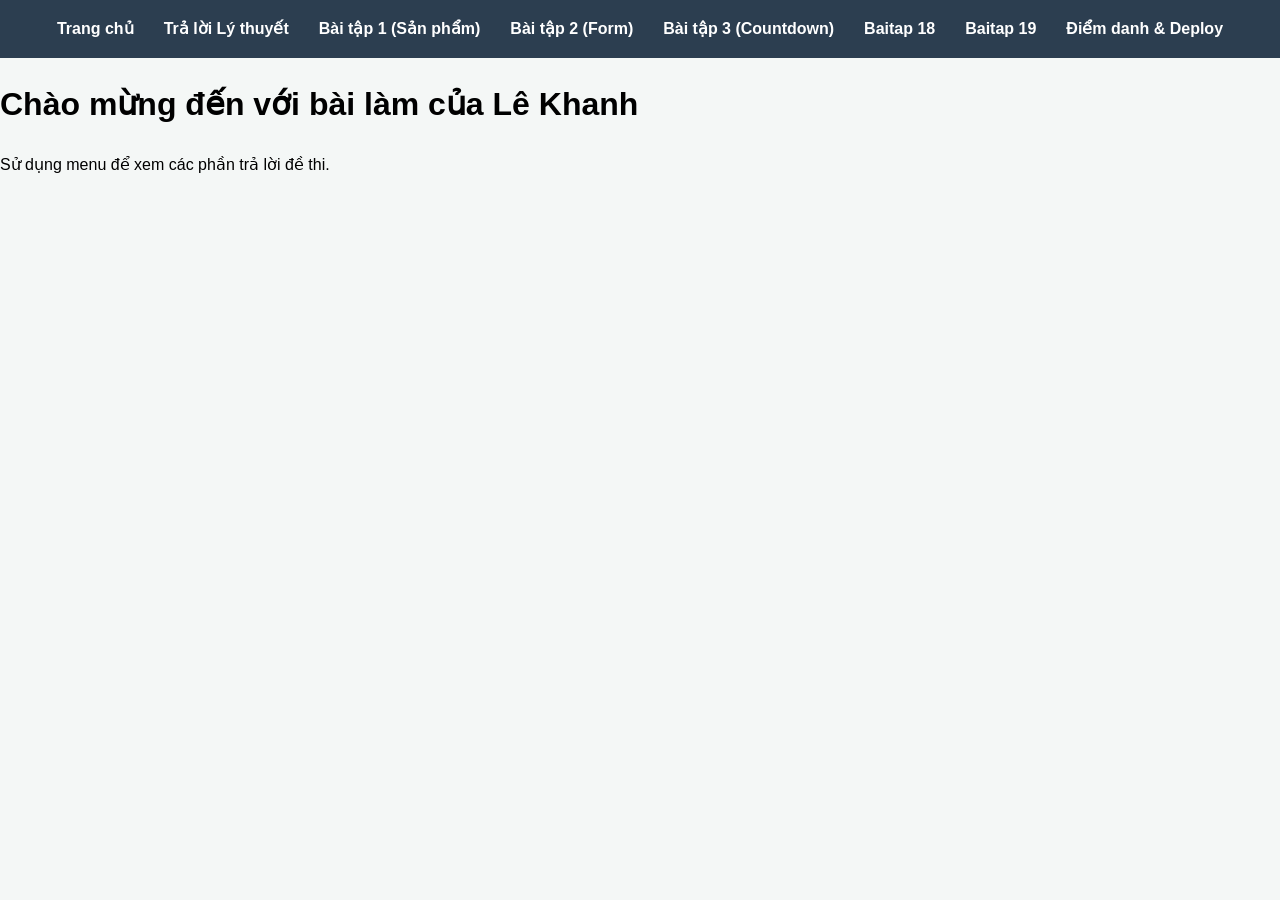
<file: index.html>
<!DOCTYPE html>
<html lang="vi">
<head>
    <meta charset="UTF-8">
    <meta name="viewport" content="width=device-width, initial-scale=1.0">
    <title>Đề thi Kết thúc HP - Lê Khanh</title>
    <link rel="stylesheet" href="css/style.css">
</head>
<body>
    <nav>
        <ul>
            <li><a href="index.html">Trang chủ</a></li>
            <li><a href="Lythuyet.html">Trả lời Lý thuyết</a></li>
            <li><a href="baitap01.html">Bài tập 1 (Sản phẩm)</a></li>
            <li><a href="baitap02.html">Bài tập 2 (Form)</a></li>
            <li><a href="baitap03.html">Bài tập 3 (Countdown)</a></li>
            <li><a href="https://wayground.com/join">Baitap 18</a></li>
            <li><a href="https://khanhle2005243-dev.github.io/baitap19/">Baitap 19</a></li>
            <li><a href="about.html">Điểm danh & Deploy</a></li>
        </ul>
    </nav>
    <main>
        <h1>Chào mừng đến với bài làm của Lê Khanh</h1>
        <p>Sử dụng menu để xem các phần trả lời đề thi.</p>
    </main>
</body>
</html>
</file>
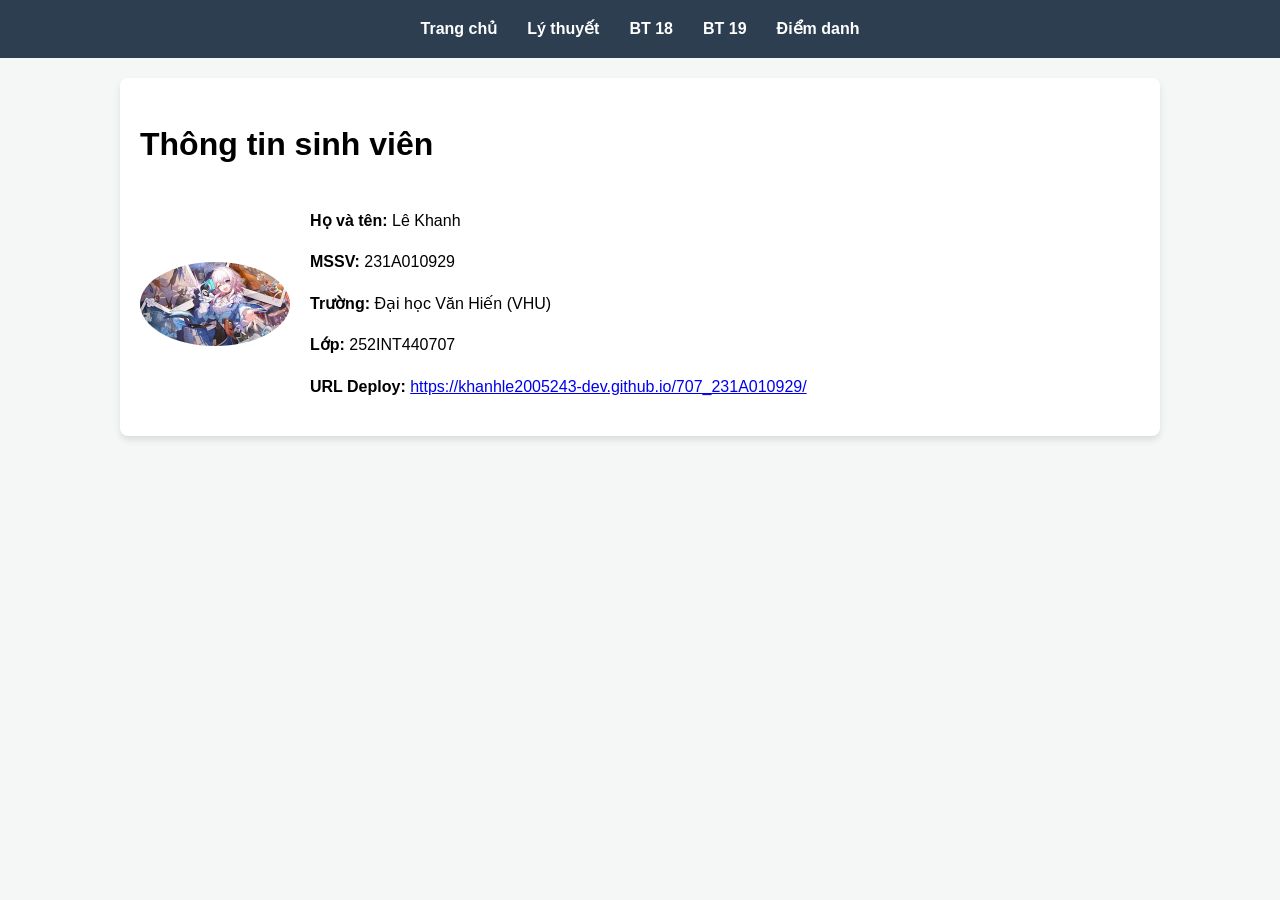
<file: about.html>
<!DOCTYPE html>
<html lang="vi">
<head>
    <meta charset="UTF-8">
    <meta name="viewport" content="width=device-width, initial-scale=1.0">
    <title>Thông tin điểm danh - Lê Khanh</title>
    <link rel="stylesheet" href="css/style.css">
</head>
<body>
    <nav>
        <ul>
            <li><a href="index.html">Trang chủ</a></li>
            <li><a href="lythuyet.html">Lý thuyết</a></li>
            <li><a href="https://wayground.com/join">BT 18</a></li>
            <li><a href="https://khanhle2005243-dev.github.io/baitap19/">BT 19</a></li>
            <li><a href="about.html">Điểm danh</a></li>
        </ul>
    </nav>

    <div class="container">
        <h1>Thông tin sinh viên</h1>
        <div style="display: flex; align-items: center; gap: 20px;">
            <img src="images/avatar.jpg" alt="Avatar" style="width: 150px; border-radius: 50%;">
            <div>
                <p><strong>Họ và tên:</strong> Lê Khanh</p>
                <p><strong>MSSV:</strong> 231A010929</p>
                <p><strong>Trường:</strong> Đại học Văn Hiến (VHU)</p>
                <p><strong>Lớp:</strong> 252INT440707</p>
                <p><strong>URL Deploy:</strong> <a href="#">https://khanhle2005243-dev.github.io/707_231A010929/</a></p>
            </div>
        </div>
    </div>
</body>
</html>
</file>
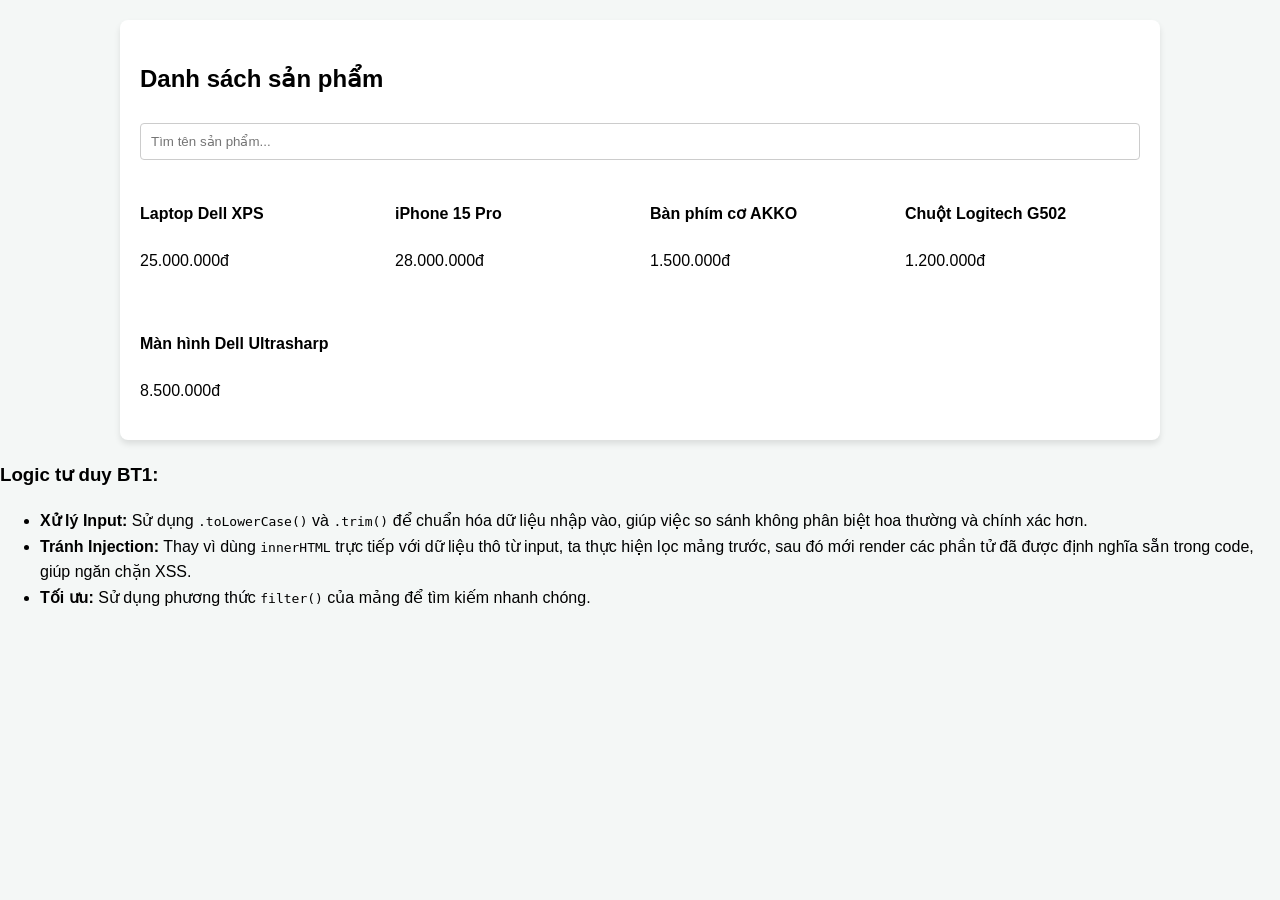
<file: Baitap01.html>
<!DOCTYPE html>
<html lang="vi">
<head>
    <meta charset="UTF-8">
    <title>Sản phẩm - Lê Khanh</title>
    <link rel="stylesheet" href="css/style.css">
</head>
<body>
    <div class="container">
        <h2>Danh sách sản phẩm</h2>
        <input type="text" id="searchInput" placeholder="Tìm tên sản phẩm..." onkeyup="searchProduct()">
        <div id="productList" class="product-grid"></div>
        <p id="errorMsg" style="display:none; color:red;">Không tìm thấy sản phẩm nào!</p>
    </div>

    <div class="logic-explanation">
        <h3>Logic tư duy BT1:</h3>
        <ul>
            <li><b>Xử lý Input:</b> Sử dụng <code>.toLowerCase()</code> và <code>.trim()</code> để chuẩn hóa dữ liệu nhập vào, giúp việc so sánh không phân biệt hoa thường và chính xác hơn.</li>
            <li><b>Tránh Injection:</b> Thay vì dùng <code>innerHTML</code> trực tiếp với dữ liệu thô từ input, ta thực hiện lọc mảng trước, sau đó mới render các phần tử đã được định nghĩa sẵn trong code, giúp ngăn chặn XSS.</li>
            <li><b>Tối ưu:</b> Sử dụng phương thức <code>filter()</code> của mảng để tìm kiếm nhanh chóng.</li>
        </ul>
    </div>

    <script>
        const products = [
            { name: "Laptop Dell XPS", price: "25.000.000đ" },
            { name: "iPhone 15 Pro", price: "28.000.000đ" },
            { name: "Bàn phím cơ AKKO", price: "1.500.000đ" },
            { name: "Chuột Logitech G502", price: "1.200.000đ" },
            { name: "Màn hình Dell Ultrasharp", price: "8.500.000đ" }
        ];

        function renderProducts(items) {
            const list = document.getElementById('productList');
            const error = document.getElementById('errorMsg');
            list.innerHTML = items.map(p => `<div class="card"><h4>${p.name}</h4><p>${p.price}</p></div>`).join('');
            error.style.display = items.length === 0 ? 'block' : 'none';
        }

        function searchProduct() {
            const term = document.getElementById('searchInput').value.toLowerCase();
            const filtered = products.filter(p => p.name.toLowerCase().includes(term));
            renderProducts(filtered);
        }
        renderProducts(products);
    </script>
</body>
</html>
</file>
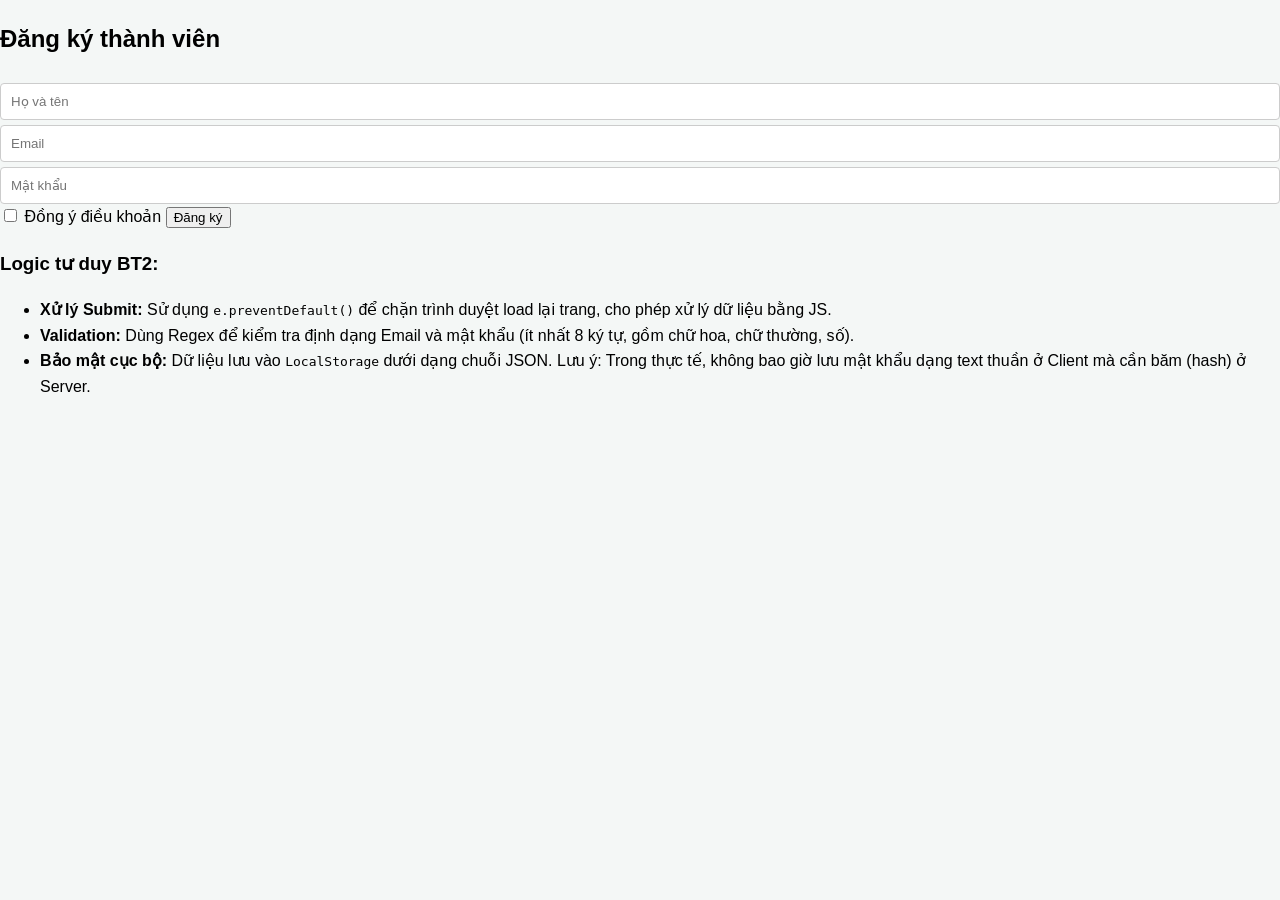
<file: Baitap02.html>
<!DOCTYPE html>
<html lang="vi">
<head>
    <meta charset="UTF-8">
    <title>Đăng ký - Lê Khanh</title>
    <link rel="stylesheet" href="css/style.css">
</head>
<body>
    <form id="regForm" class="form-container">
        <h2>Đăng ký thành viên</h2>
        <input type="text" id="username" placeholder="Họ và tên" required>
        <input type="email" id="email" placeholder="Email" required>
        <input type="password" id="password" placeholder="Mật khẩu" required>
        <label><input type="checkbox" id="terms"> Đồng ý điều khoản</label>
        <button type="submit">Đăng ký</button>
    </form>

    <div class="logic-explanation">
        <h3>Logic tư duy BT2:</h3>
        <ul>
            <li><b>Xử lý Submit:</b> Sử dụng <code>e.preventDefault()</code> để chặn trình duyệt load lại trang, cho phép xử lý dữ liệu bằng JS.</li>
            <li><b>Validation:</b> Dùng Regex để kiểm tra định dạng Email và mật khẩu (ít nhất 8 ký tự, gồm chữ hoa, chữ thường, số).</li>
            <li><b>Bảo mật cục bộ:</b> Dữ liệu lưu vào <code>LocalStorage</code> dưới dạng chuỗi JSON. Lưu ý: Trong thực tế, không bao giờ lưu mật khẩu dạng text thuần ở Client mà cần băm (hash) ở Server.</li>
        </ul>
    </div>

    <script>
        document.getElementById('regForm').addEventListener('submit', function(e) {
            e.preventDefault();
            const email = document.getElementById('email').value;
            const pass = document.getElementById('password').value;
            const terms = document.getElementById('terms').checked;

            const emailRegex = /^[^\s@]+@[^\s@]+\.[^\s@]+$/;
            const passRegex = /^(?=.*[a-z])(?=.*[A-Z])(?=.*\d).{8,}$/;

            if(!emailRegex.test(email)) return alert("Email không hợp lệ!");
            if(!passRegex.test(pass)) return alert("Mật khẩu yếu!");
            if(!terms) return alert("Bạn chưa đồng ý điều khoản!");

            const userData = { name: document.getElementById('username').value, email: email };
            localStorage.setItem('user', JSON.stringify(userData));
            alert("Đăng ký thành công!");
        });
    </script>
</body>
</html>
</file>
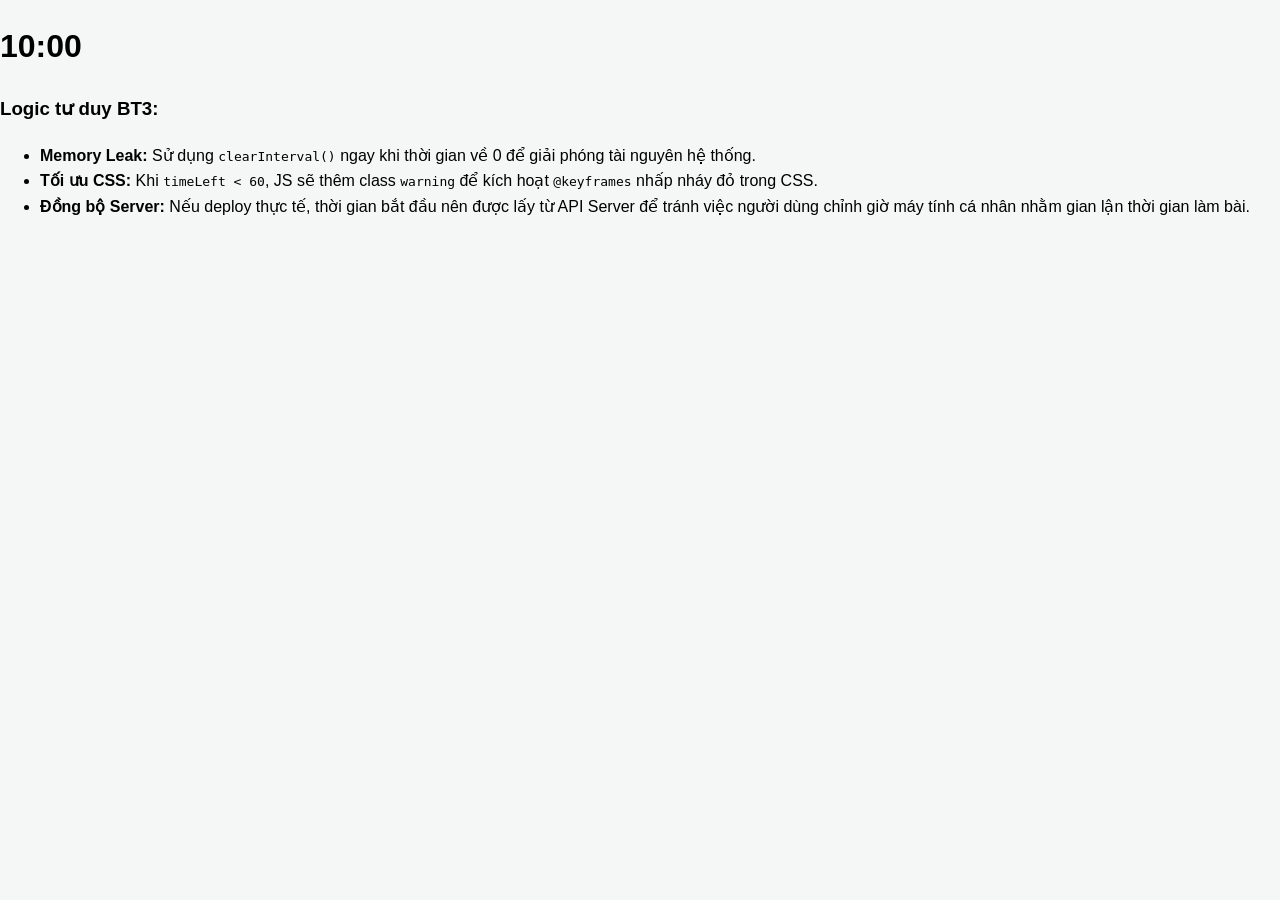
<file: Baitap03.html>
<!DOCTYPE html>
<html lang="vi">
<head>
    <meta charset="UTF-8">
    <title>Countdown - Lê Khanh</title>
    <link rel="stylesheet" href="css/style.css">
</head>
<body>
    <div class="timer-box">
        <h1 id="timer">10:00</h1>
    </div>

    <div class="logic-explanation">
        <h3>Logic tư duy BT3:</h3>
        <ul>
            <li><b>Memory Leak:</b> Sử dụng <code>clearInterval()</code> ngay khi thời gian về 0 để giải phóng tài nguyên hệ thống.</li>
            <li><b>Tối ưu CSS:</b> Khi <code>timeLeft < 60</code>, JS sẽ thêm class <code>warning</code> để kích hoạt <code>@keyframes</code> nhấp nháy đỏ trong CSS.</li>
            <li><b>Đồng bộ Server:</b> Nếu deploy thực tế, thời gian bắt đầu nên được lấy từ API Server để tránh việc người dùng chỉnh giờ máy tính cá nhân nhằm gian lận thời gian làm bài.</li>
        </ul>
    </div>

    <script>
        let time = 600;
        const display = document.getElementById('timer');
        
        const countdown = setInterval(() => {
            let m = Math.floor(time / 60);
            let s = time % 60;
            display.innerText = `${m < 10 ? '0'+m : m}:${s < 10 ? '0'+s : s}`;
            
            if(time < 60) display.style.color = "red";
            if(time <= 0) {
                clearInterval(countdown);
                alert("Hết giờ!");
            }
            time--;
        }, 1000);
    </script>
</body>
</html>
</file>
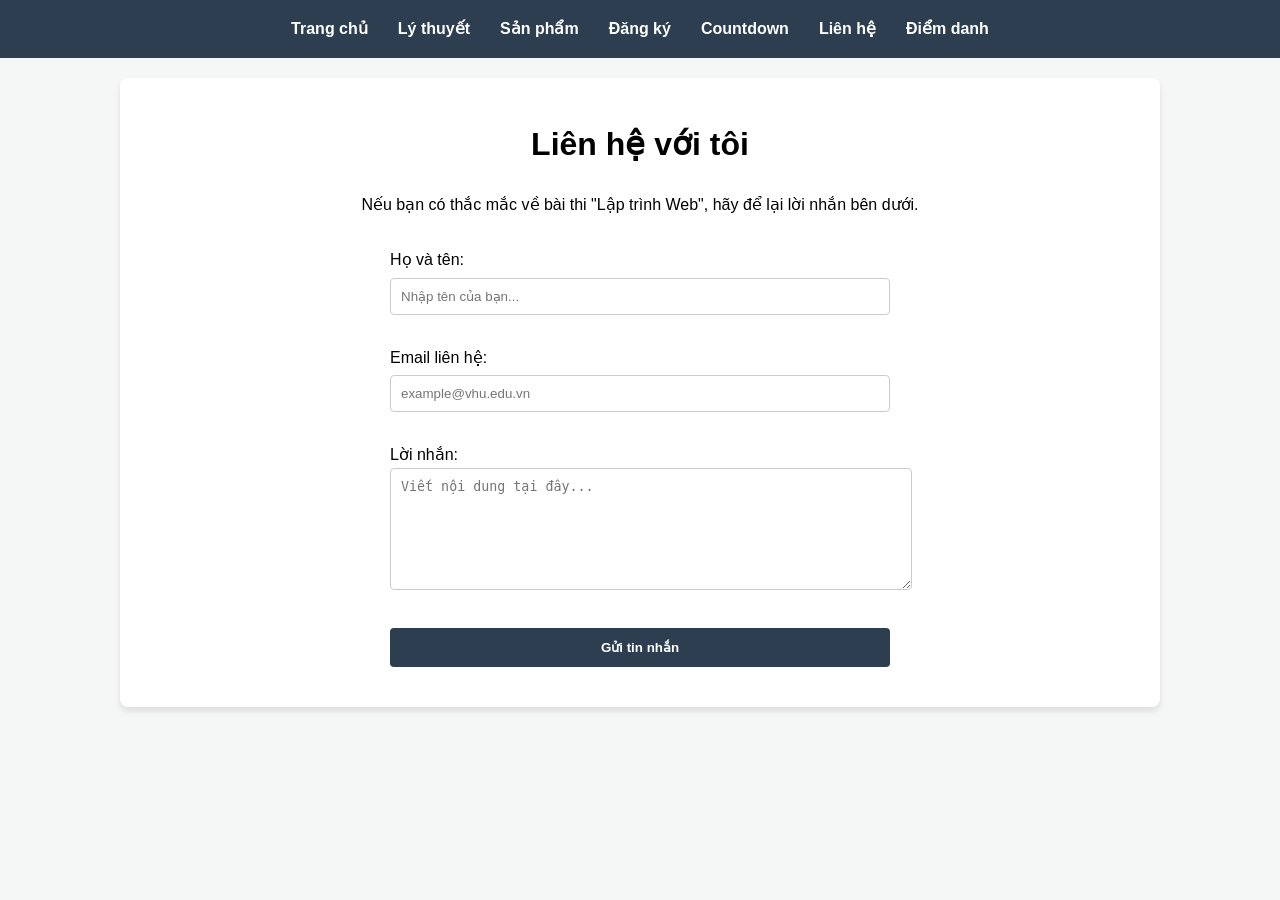
<file: contact.html>
<!DOCTYPE html>
<html lang="vi">
<head>
    <meta charset="UTF-8">
    <meta name="viewport" content="width=device-width, initial-scale=1.0">
    <title>Liên hệ - Lê Khanh</title>
    <link rel="stylesheet" href="css/style.css">
    <style>
        /* Style riêng cho trang Contact để tối ưu form */
        .contact-form {
            display: flex;
            flex-direction: column;
            gap: 15px;
            max-width: 500px;
            margin: 20px auto;
        }
        textarea {
            width: 100%;
            padding: 10px;
            border: 1px solid #ccc;
            border-radius: 4px;
            resize: vertical;
            min-height: 100px;
        }
        .btn-submit {
            background-color: #2c3e50;
            color: white;
            padding: 12px;
            border: none;
            border-radius: 4px;
            cursor: pointer;
            font-weight: bold;
            transition: 0.3s;
        }
        .btn-submit:hover {
            background-color: #3498db;
        }
        .contact-info {
            text-align: center;
            margin-bottom: 30px;
        }
    </style>
</head>
<body>
    <nav>
        <ul>
            <li><a href="index.html">Trang chủ</a></li>
            <li><a href="lythuyet.html">Lý thuyết</a></li>
            <li><a href="baitap01.html">Sản phẩm</a></li>
            <li><a href="baitap02.html">Đăng ký</a></li>
            <li><a href="baitap03.html">Countdown</a></li>
            <li><a href="contact.html">Liên hệ</a></li>
            <li><a href="about.html">Điểm danh</a></li>
        </ul>
    </nav>

    <div class="container">
        <div class="contact-info">
            <h1>Liên hệ với tôi</h1>
            <p>Nếu bạn có thắc mắc về bài thi "Lập trình Web", hãy để lại lời nhắn bên dưới.</p>
        </div>

        <form id="contactForm" class="contact-form">
            <div class="form-group">
                <label for="fullName">Họ và tên:</label>
                <input type="text" id="fullName" placeholder="Nhập tên của bạn..." required>
            </div>
            
            <div class="form-group">
                <label for="contactEmail">Email liên hệ:</label>
                <input type="email" id="contactEmail" placeholder="example@vhu.edu.vn" required>
            </div>

            <div class="form-group">
                <label for="message">Lời nhắn:</label>
                <textarea id="message" placeholder="Viết nội dung tại đây..." required></textarea>
            </div>

            <button type="submit" class="btn-submit">Gửi tin nhắn</button>
        </form>
    </div>

    <script src="js/script.js"></script>
    <script>
        // Xử lý sự kiện gửi form liên hệ
        document.getElementById('contactForm').addEventListener('submit', function(e) {
            e.preventDefault();
            
            const name = document.getElementById('fullName').value;
            const email = document.getElementById('contactEmail').value;
            
            // Giả lập gửi tin nhắn thành công
            alert(`Cảm ơn ${name}! Tin nhắn của bạn đã được gửi. Chúng tôi sẽ phản hồi qua email: ${email}`);
            
            // Reset form sau khi gửi
            this.reset();
        });
    </script>
</body>
</html>
</file>
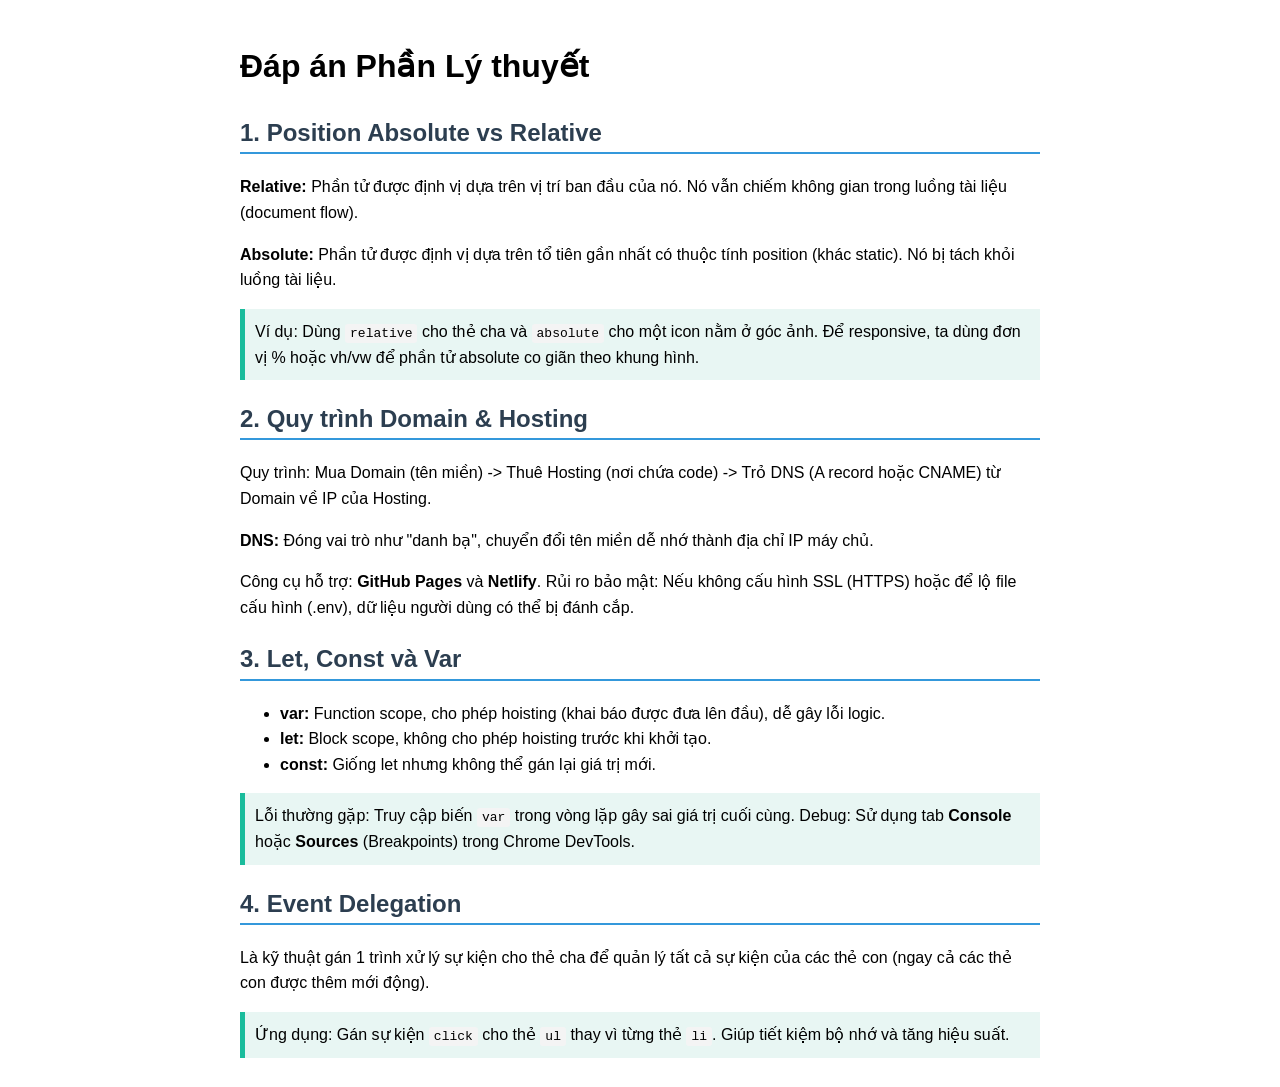
<file: Lythuyet.html>
<!DOCTYPE html>
<html lang="vi">
<head>
    <meta charset="UTF-8">
    <title>Trả lời Lý thuyết - Đề số 1</title>
    <style>
        body { font-family: sans-serif; line-height: 1.6; padding: 20px; max-width: 800px; margin: auto; }
        h2 { color: #2c3e50; border-bottom: 2px solid #3498db; }
        code { background: #f4f4f4; padding: 2px 5px; border-radius: 3px; }
        .example { background: #e8f6f3; padding: 10px; border-left: 5px solid #1abc9c; margin: 10px 0; }
    </style>
</head>
<body>
    <h1>Đáp án Phần Lý thuyết</h1>

    <h2>1. Position Absolute vs Relative</h2>
    <p><b>Relative:</b> Phần tử được định vị dựa trên vị trí ban đầu của nó. Nó vẫn chiếm không gian trong luồng tài liệu (document flow).</p>
    <p><b>Absolute:</b> Phần tử được định vị dựa trên tổ tiên gần nhất có thuộc tính position (khác static). Nó bị tách khỏi luồng tài liệu.</p>
    <div class="example">Ví dụ: Dùng <code>relative</code> cho thẻ cha và <code>absolute</code> cho một icon nằm ở góc ảnh. Để responsive, ta dùng đơn vị % hoặc vh/vw để phần tử absolute co giãn theo khung hình.</div>

    <h2>2. Quy trình Domain & Hosting</h2>
    <p>Quy trình: Mua Domain (tên miền) -> Thuê Hosting (nơi chứa code) -> Trỏ DNS (A record hoặc CNAME) từ Domain về IP của Hosting.</p>
    <p><b>DNS:</b> Đóng vai trò như "danh bạ", chuyển đổi tên miền dễ nhớ thành địa chỉ IP máy chủ.</p>
    <p>Công cụ hỗ trợ: <b>GitHub Pages</b> và <b>Netlify</b>. Rủi ro bảo mật: Nếu không cấu hình SSL (HTTPS) hoặc để lộ file cấu hình (.env), dữ liệu người dùng có thể bị đánh cắp.</p>

    <h2>3. Let, Const và Var</h2>
    <ul>
        <li><b>var:</b> Function scope, cho phép hoisting (khai báo được đưa lên đầu), dễ gây lỗi logic.</li>
        <li><b>let:</b> Block scope, không cho phép hoisting trước khi khởi tạo.</li>
        <li><b>const:</b> Giống let nhưng không thể gán lại giá trị mới.</li>
    </ul>
    <div class="example">Lỗi thường gặp: Truy cập biến <code>var</code> trong vòng lặp gây sai giá trị cuối cùng. Debug: Sử dụng tab <b>Console</b> hoặc <b>Sources</b> (Breakpoints) trong Chrome DevTools.</div>

    <h2>4. Event Delegation</h2>
    <p>Là kỹ thuật gán 1 trình xử lý sự kiện cho thẻ cha để quản lý tất cả sự kiện của các thẻ con (ngay cả các thẻ con được thêm mới động).</p>
    <div class="example">Ứng dụng: Gán sự kiện <code>click</code> cho thẻ <code>ul</code> thay vì từng thẻ <code>li</code>. Giúp tiết kiệm bộ nhớ và tăng hiệu suất.</div>
</body>
</html>
</file>
<file: css/style.css>
/* General Styles */
:root {
    --primary-color: #2c3e50;
    --secondary-color: #3498db;
    --danger-color: #e74c3c;
    --light-bg: #f4f7f6;
}

body {
    font-family: 'Segoe UI', Tahoma, Geneva, Verdana, sans-serif;
    margin: 0;
    line-height: 1.6;
    background-color: var(--light-bg);
}

/* Navigation Menu */
nav {
    background: var(--primary-color);
    padding: 1rem;
    position: sticky;
    top: 0;
    z-index: 1000;
}

nav ul {
    list-style: none;
    display: flex;
    justify-content: center;
    flex-wrap: wrap;
    margin: 0;
    padding: 0;
}

nav ul li { margin: 0 15px; }

nav ul li a {
    color: white;
    text-decoration: none;
    font-weight: bold;
    transition: 0.3s;
}

nav ul li a:hover { color: var(--secondary-color); }

/* Layout Containers */
.container {
    max-width: 1000px;
    margin: 20px auto;
    padding: 20px;
    background: white;
    border-radius: 8px;
    box-shadow: 0 4px 6px rgba(0,0,0,0.1);
}

/* Responsive Grid for BT1 */
.product-grid {
    display: grid;
    grid-template-columns: repeat(auto-fill, minmax(200px, 1fr));
    gap: 20px;
    margin-top: 20px;
}

.product-card {
    border: 1px solid #ddd;
    padding: 15px;
    border-radius: 8px;
    text-align: center;
    transition: transform 0.2s;
}

.product-card:hover { transform: translateY(-5px); }

/* Form Style for BT2 */
.form-group { margin-bottom: 15px; }
input[type="text"], input[type="email"], input[type="password"] {
    width: 100%;
    padding: 10px;
    margin-top: 5px;
    border: 1px solid #ccc;
    border-radius: 4px;
    box-sizing: border-box; /* Responsive fix */
}

/* Timer Animation for BT3 */
.timer-display {
    font-size: 4rem;
    font-weight: bold;
    text-align: center;
    color: var(--primary-color);
}

.warning {
    color: var(--danger-color);
    animation: blink 1s infinite;
}

@keyframes blink {
    0% { opacity: 1; }
    50% { opacity: 0.5; }
    100% { opacity: 1; }
}

/* Responsive Media Queries */
@media (max-width: 600px) {
    nav ul { flex-direction: column; align-items: center; }
    nav ul li { margin: 5px 0; }
    .timer-display { font-size: 2.5rem; }
}
</file>
